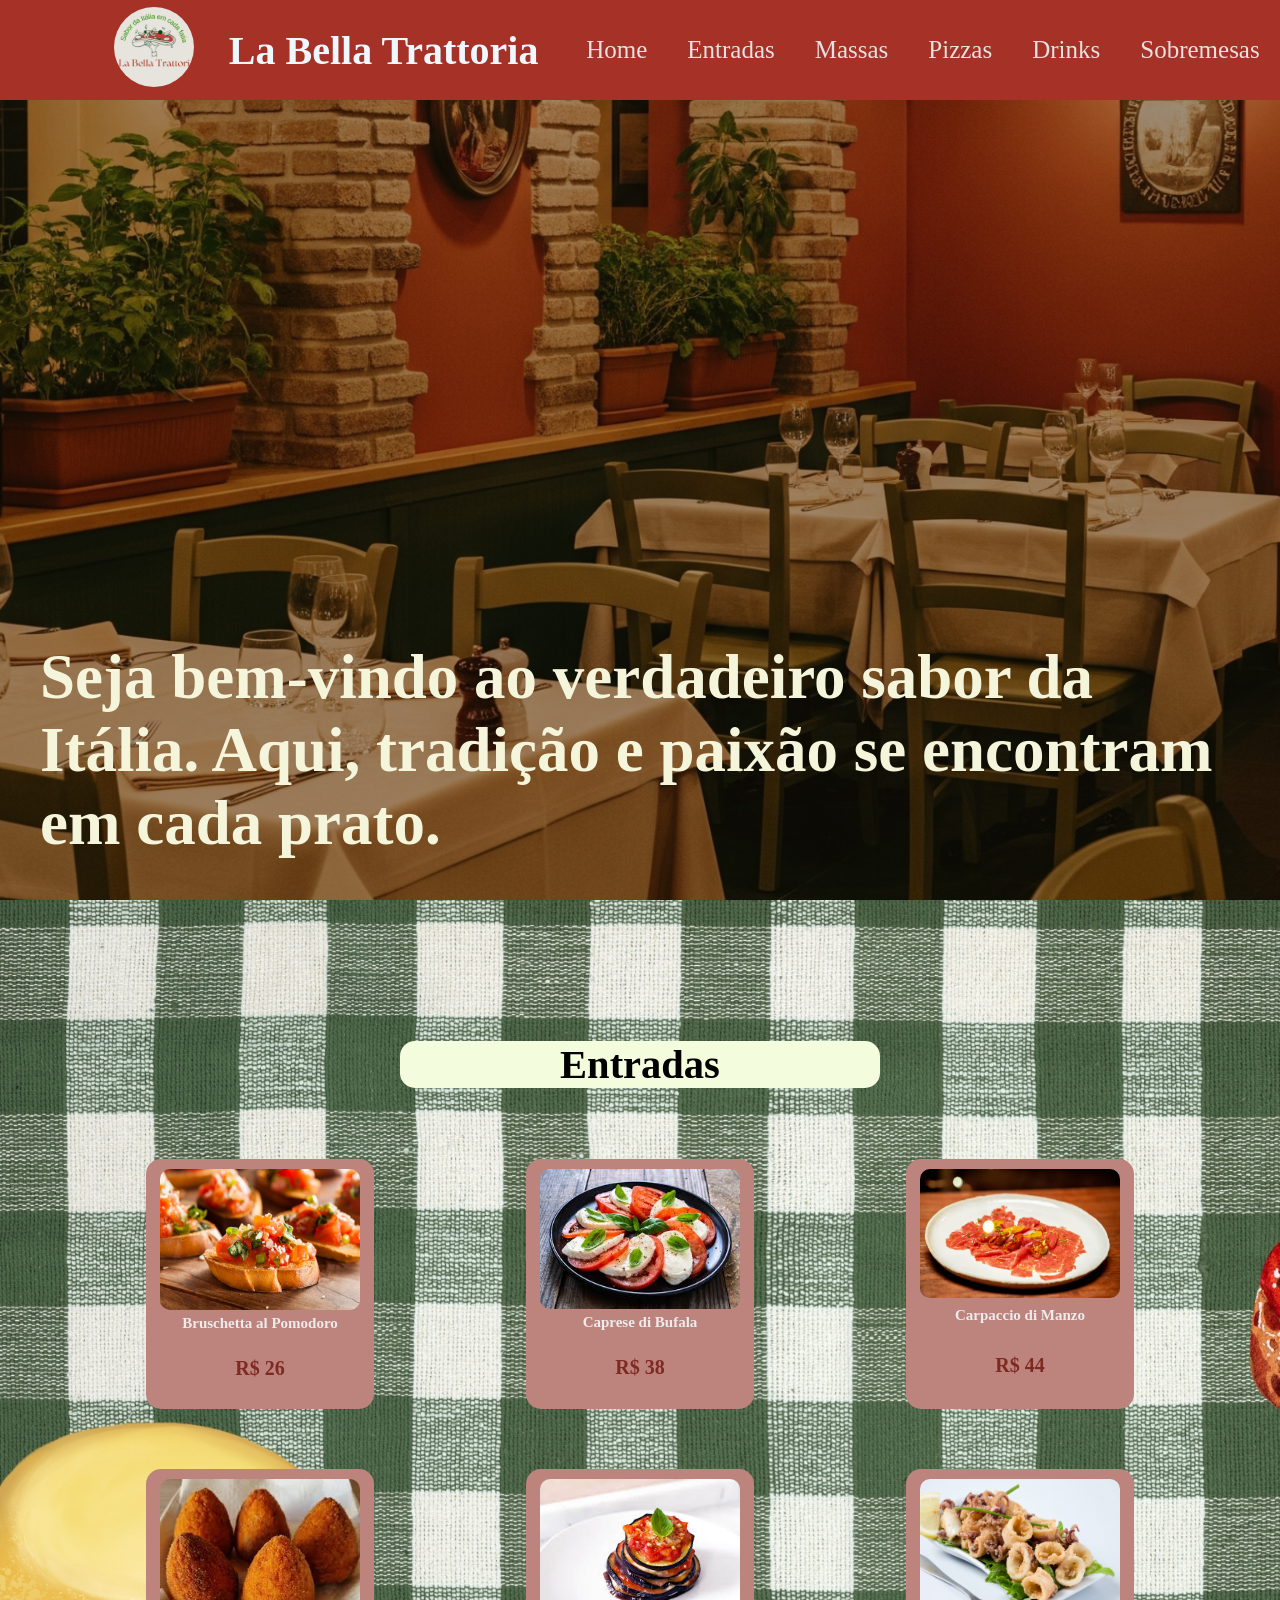
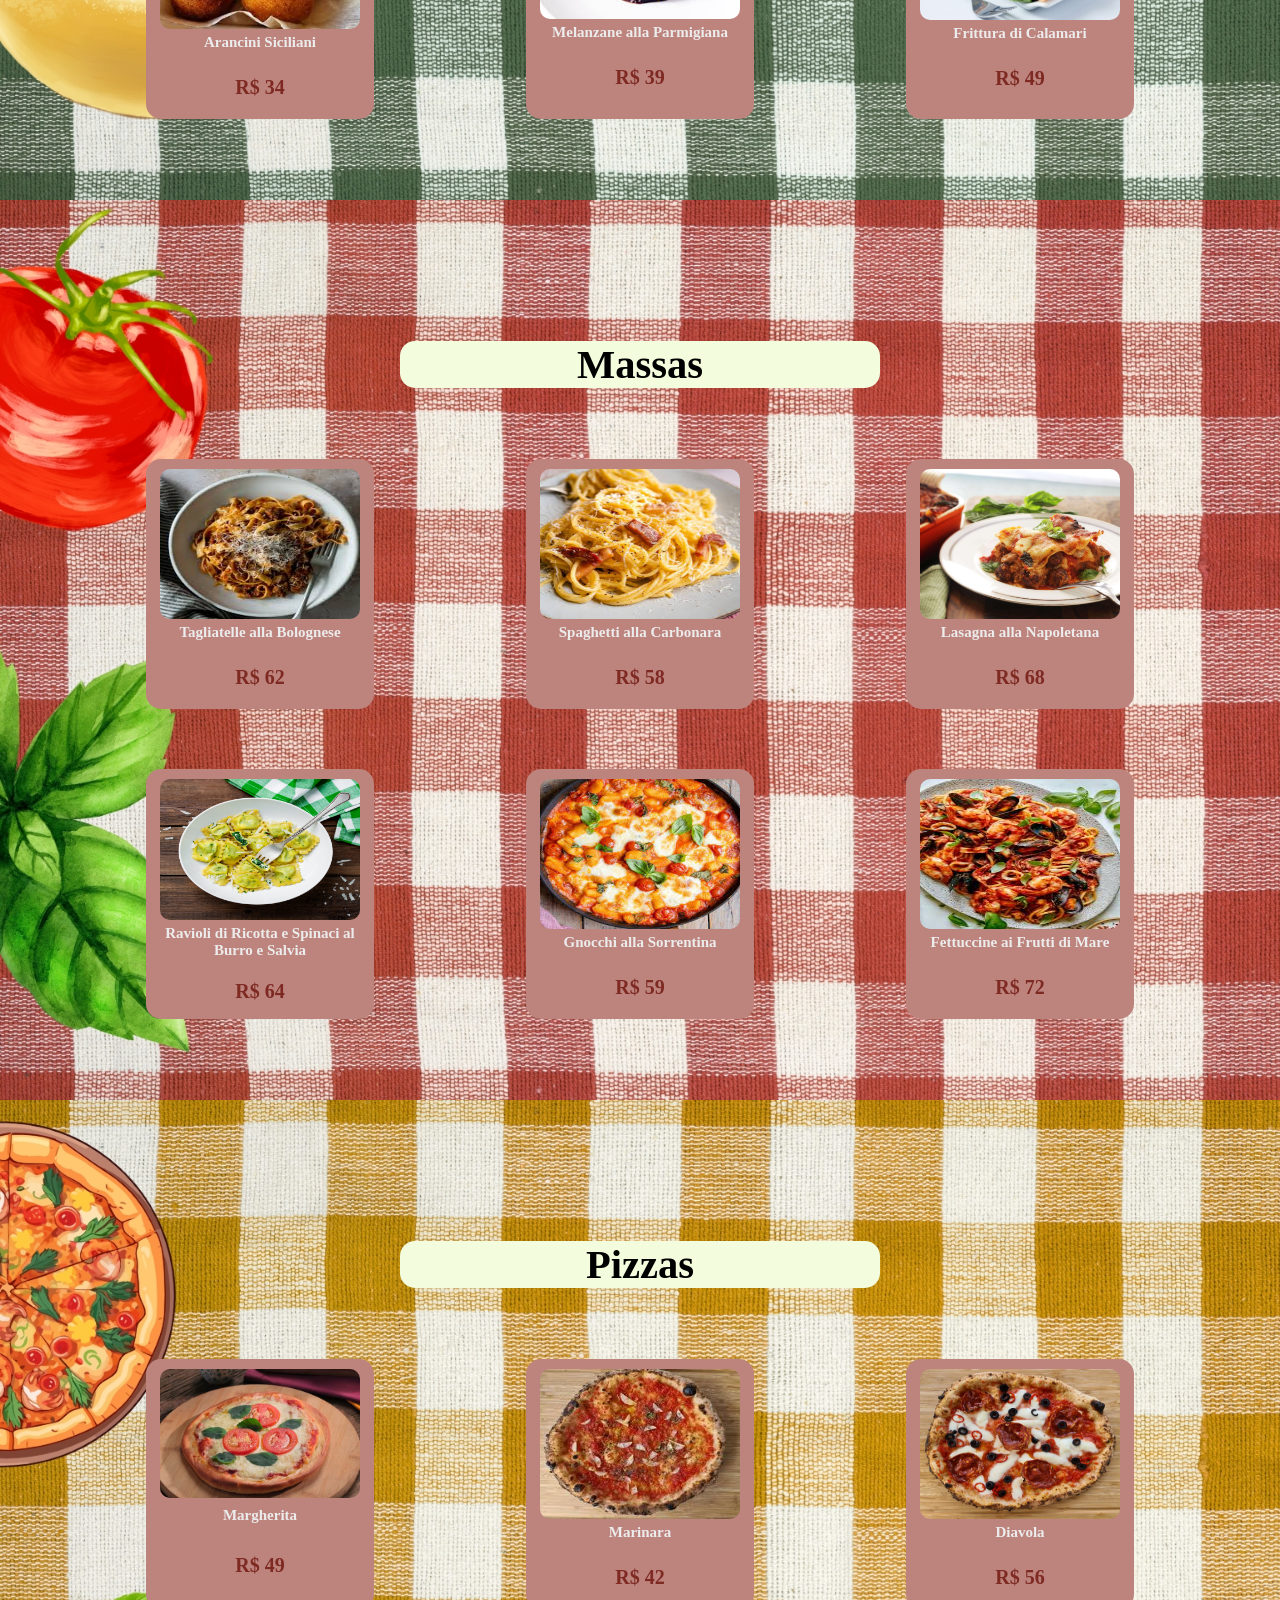
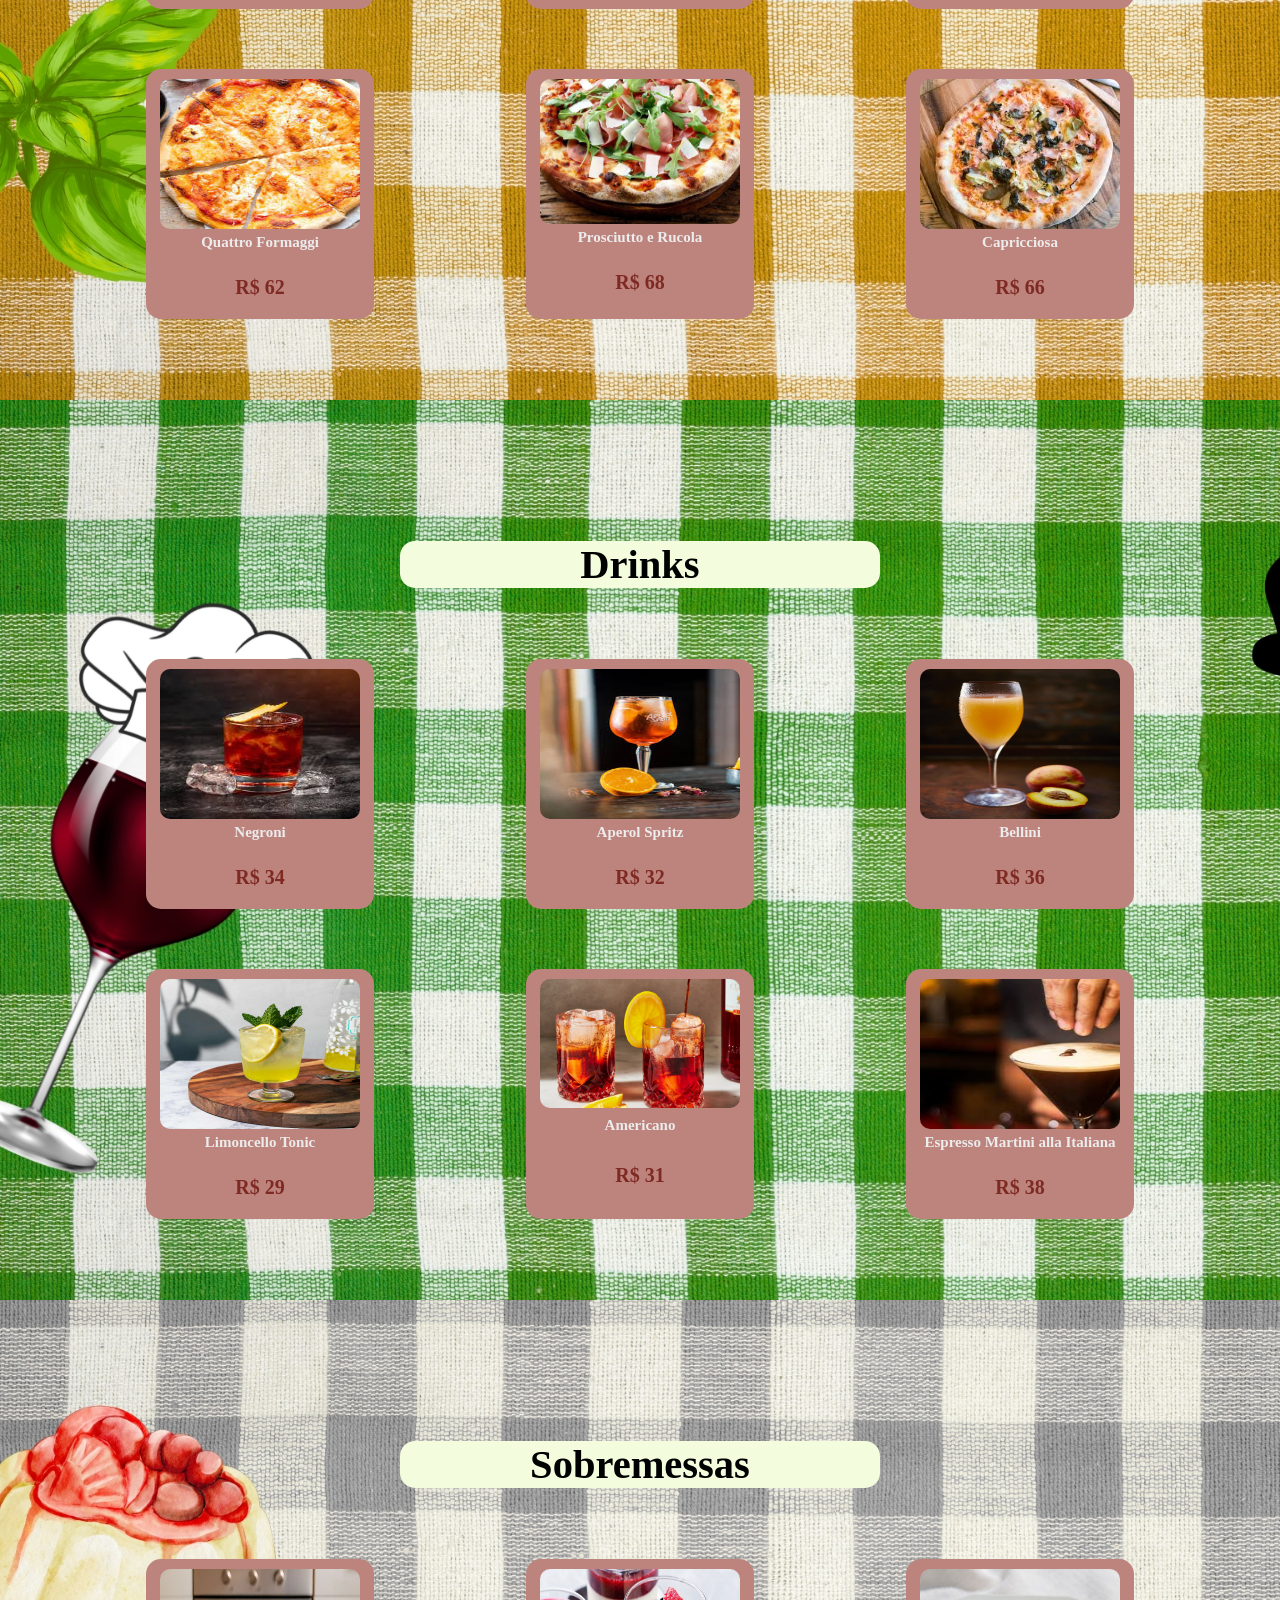
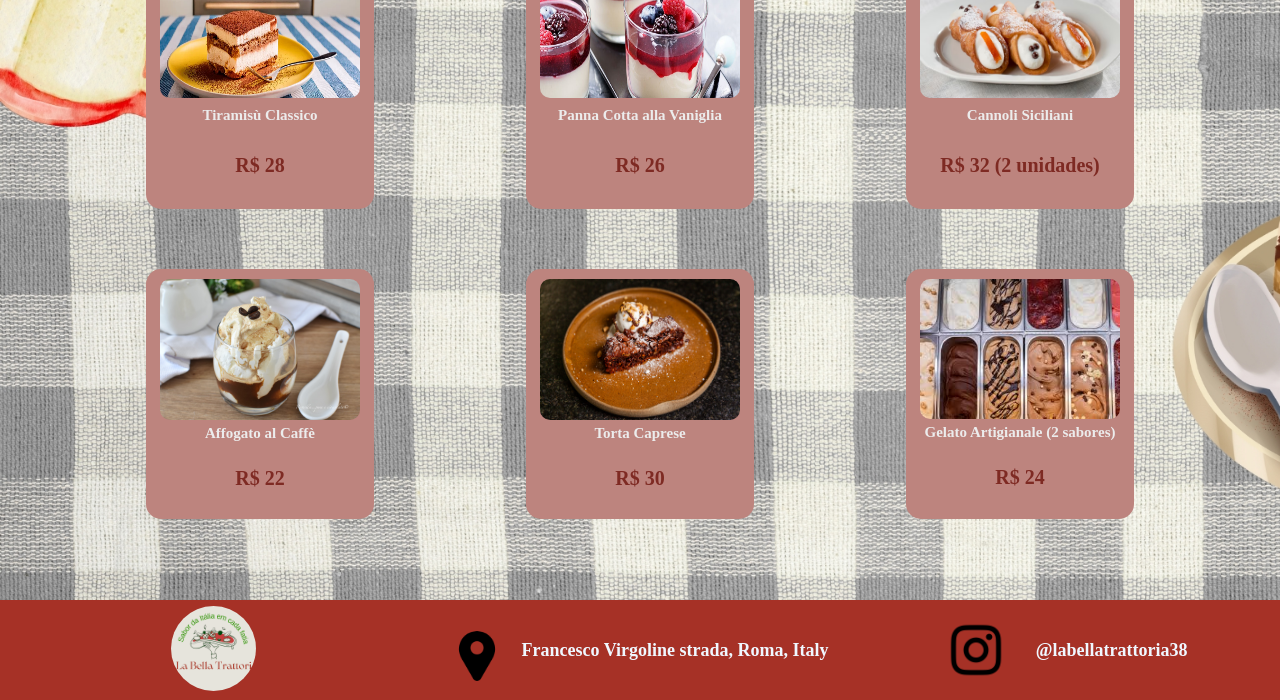
<file: index.html>
<!DOCTYPE html>
<html lang="pt-br">

<head>
    <meta charset="UTF-8">
    <title>La Bella Trattoria</title>
    <link rel="stylesheet" href="style.css">
    <link rel="icon" href="assets/logo.png">
</head>

<body>
    <header>
        <a href="index.html">
            <div class="logo">
                <figure><img src="assets/logo.png" alt=""></figure>           
                     <h1>La Bella Trattoria</h1>
            </div>
        </a>

        <nav class="menu">
            <ul>
                <li><a href="#Home">Home</a></li>
                <li><a href="#Entradas">Entradas</a></li>
                <li><a href="#Massas">Massas</a></li>
                <li><a href="#Pizzas">Pizzas</a></li>
                <li><a href="#Drinks">Drinks</a></li>
                <li><a href="#Sobremessas">Sobremesas</a></li>

            </ul>


        </nav>
    </header>
    <section class="linha_home" id="Home">
        <div class="container_home">
            <h1>Seja bem-vindo ao verdadeiro sabor da Itália.
                Aqui, tradição e paixão se encontram em cada prato.</h1>
        </div>
    </section>
    <section class="linha_entradas" id="Entradas">
        <div class="container">
          <div class="titulo"> <h1>Entradas</h1></div>
            <div class="entradas">
                <div class="card">
                   <figure> <img src="assets/entrada1.jpg"></figure>
                    <h2> Bruschetta al Pomodoro</h2>
                    <p>R$ 26</p>
                </div>
                <div class="card">
                    <figure><img src="assets/entrada2.jpg">
 </figure>                  <h2> Caprese di Bufala</h2>
                    <p>R$ 38</p>
                </div>
                <div class="card">
                    <figure><img src="assets/entrada3.jpg">
 </figure>                  <h2> Carpaccio di Manzo</h2>
                    <p>R$ 44</p>
                </div>
                <div class="card">
                    <figure><img src="assets/entrada4.jpg">

</figure>                   <h2>Arancini Siciliani</h2>

                    <p>R$ 34</p>
                </div>
                <div class="card">
                    <figure><img src="assets/entrada5.jpg">

</figure>                   <h2>Melanzane alla Parmigiana</h2>

                    <p>R$ 39</p>
                </div>
                <div class="card">
                    <figure><img src="assets/entrada6.jpg">
 </figure>                  <h2> Frittura di Calamari</h2>

                    <p>R$ 49</p>
                </div>
            </div>
        </div>
    </section>
    <section class="linha_massas" id="Massas">
        <div class="container">
           <div class="titulo"> <h1>Massas</h1> </div>
            <div class="massas">
                <div class="card">
                    <figure><img src="assets/prato1.jpg">
   </figure>                <h2>Tagliatelle alla Bolognese</h2>

                    <p>R$ 62</p>
                </div>
                <div class="card">
                    <figure><img src="assets/carbonara.jpg">
   </figure>                <h2>Spaghetti alla Carbonara</h2>

                    <p>R$ 58</p>
                </div>
                <div class="card">
                    <figure><img src="assets/lasanha.jpg"> </figure>
                    <h2>Lasagna alla Napoletana</h2>

                    <p>R$ 68</p>
                </div>
                <div class="card">
                    <figure><img src="assets/ravioli.jpg"> </figure>

                    <h2>Ravioli di Ricotta e Spinaci al Burro e Salvia</h2>

                    <p>R$ 64</p>
                </div>
                <div class="card">
                    <figure><img src="assets/nhoc.jpg"></figure>
                    <h2>Gnocchi alla Sorrentina</h2>

                    <p>R$ 59</p>
                </div>
                <div class="card">
                    <figure><img src="assets/frutti.jpg">
   </figure>                <h2> Fettuccine ai Frutti di Mare</h2>

                    <p>R$ 72</p>
                
                </div>
            </div>
        </div>
        </div>
    </section>
    <section class="linha_pizzas" id="Pizzas">
        <div class="container">
        <div class="titulo"><h1>Pizzas</h1></div>
            <div class="pizzas">
                <div class="card">
                    <figure><img src="assets/pizza1.jpg">
   </figure>                <h2> Margherita</h2>

                    <p>R$ 49</p>
                </div>
                <div class="card">
                    <figure><img src="assets/pizza2.jpg">
   </figure>                <h2>Marinara</h2>

                    <p>R$ 42</p>
                </div>
                <div class="card">
                    <figure><img src="assets/pizza3.jpg">
    </figure>               <h2> Diavola</h2>

                    <p>R$ 56</p>
                </div>
                <div class="card">
                    <figure><img src="assets/pizza4.jpg">

  </figure>                 <h2> Quattro Formaggi</h2>

                    <p>R$ 62</p>
                </div>
                <div class="card">
                    <figure><img src="assets/pizza5.jpg">

  </figure>                 <h2> Prosciutto e Rucola</h2>

                    <p>R$ 68</p>
                </div>
                <div class="card">
                    <figure><img src="assets/pizza6.jpg">
   </figure>                <h2>Capricciosa</h2>

                    <p>R$ 66</p>
                </div>
            </div>
        </div>
        </div>
    </section>
    <section class="linha_drinks" id="Drinks">
        <div class="container">
           <div class="titulo"><h1>Drinks</h1></div>
            <div class="drinks">
                <div class="card">
                    <figure><img src="assets/bebida1.jpg">
  </figure>                 <h2>Negroni</h2>

                    <p>R$ 34</p>
                </div>
                <div class="card">
                    <figure><img src="assets/bebida2.jpg">
  </figure>                 <h2>Aperol Spritz</h2>

                    <p>R$ 32</p>
                </div>
                <div class="card">
                    <figure><img src="assets/bebida3.jpg">
   </figure>                <h2> Bellini</h2>

                    <p>R$ 36</p>
                </div>
                <div class="card">
                    <figure><img src="assets/bebida4.jpg">

  </figure>                 <h2> Limoncello Tonic</h2>

                    <p>R$ 29</p>
                </div>
                <div class="card">
                    <figure><img src="assets/bebidas5.jpg">

</figure>                   <h2>Americano</h2>

                    <p>R$ 31</p>
                </div>
                <div class="card">
                    <figure><img src="assets/bebida6.jpg">
  </figure>                 <h2>Espresso Martini alla Italiana</h2>

                    <p>R$ 38</p>
                </div>
            </div>
        </div>
        </div>
    </section>
    <section class="linha_sobremessas" id="Sobremessas">
        <div class="container">
            <div class="titulo"><h1>Sobremessas</h1></div>
            <div class="sobremessas">
                <div class="card">
                    <figure><img src="assets/doce1.jpg">
    </figure>               <h2> Tiramisù Classico</h2>

                    <p>R$ 28</p>
                </div>
                <div class="card">
                    <figure><img src="assets/doce2.jpg">
     </figure>              <h2> Panna Cotta alla Vaniglia</h2>

                    <p>R$ 26</p>
                </div>
                <div class="card">
                    <figure><img src="assets/doce3.jpg">
    </figure>               <h2> Cannoli Siciliani</h2>

                    <p>R$ 32 (2 unidades)</p>
                </div>
                <div class="card">
                    <figure><img src="assets/doce4.jpg">

   </figure>                <h2> Affogato al Caffè</h2>

                    <p>R$ 22</p>
                </div>
                <div class="card">
                    <figure><img src="assets/doce5.jpg">

    </figure>               <h2> Torta Caprese</h2>

                    <p>R$ 30</p>
                </div>
                <div class="card">
                    <figure><img src="assets/doce6.jpg">
    </figure>               <h2>Gelato Artigianale (2 sabores)</h2>

                    <p>R$ 24</p>
                </div>
            </div>
        </div>
        </div>
    </section>
    <footer>

        <section class="col_rodape">
            <div class="logo_rodape">
                <figure><img src="assets/logo.png"> 
     </figure>      </div>
        </section>
        <section class="col_rodape">
            <div class="localização">
            <figure><img src="assets/localizacao.png" lt=""> </figure></div>
  <h2>Francesco Virgoline strada, Roma, Italy</h2>
        </section>
        <section class="col_rodape">
           
           <div class="redesocial">
                <figure> <img src="assets/insta.png" alt=""> </figure>  </div>
          <h2>@labellatrattoria38</h2> 
            </div>
        </section>
    </footer>
</body>
</html>
</file>
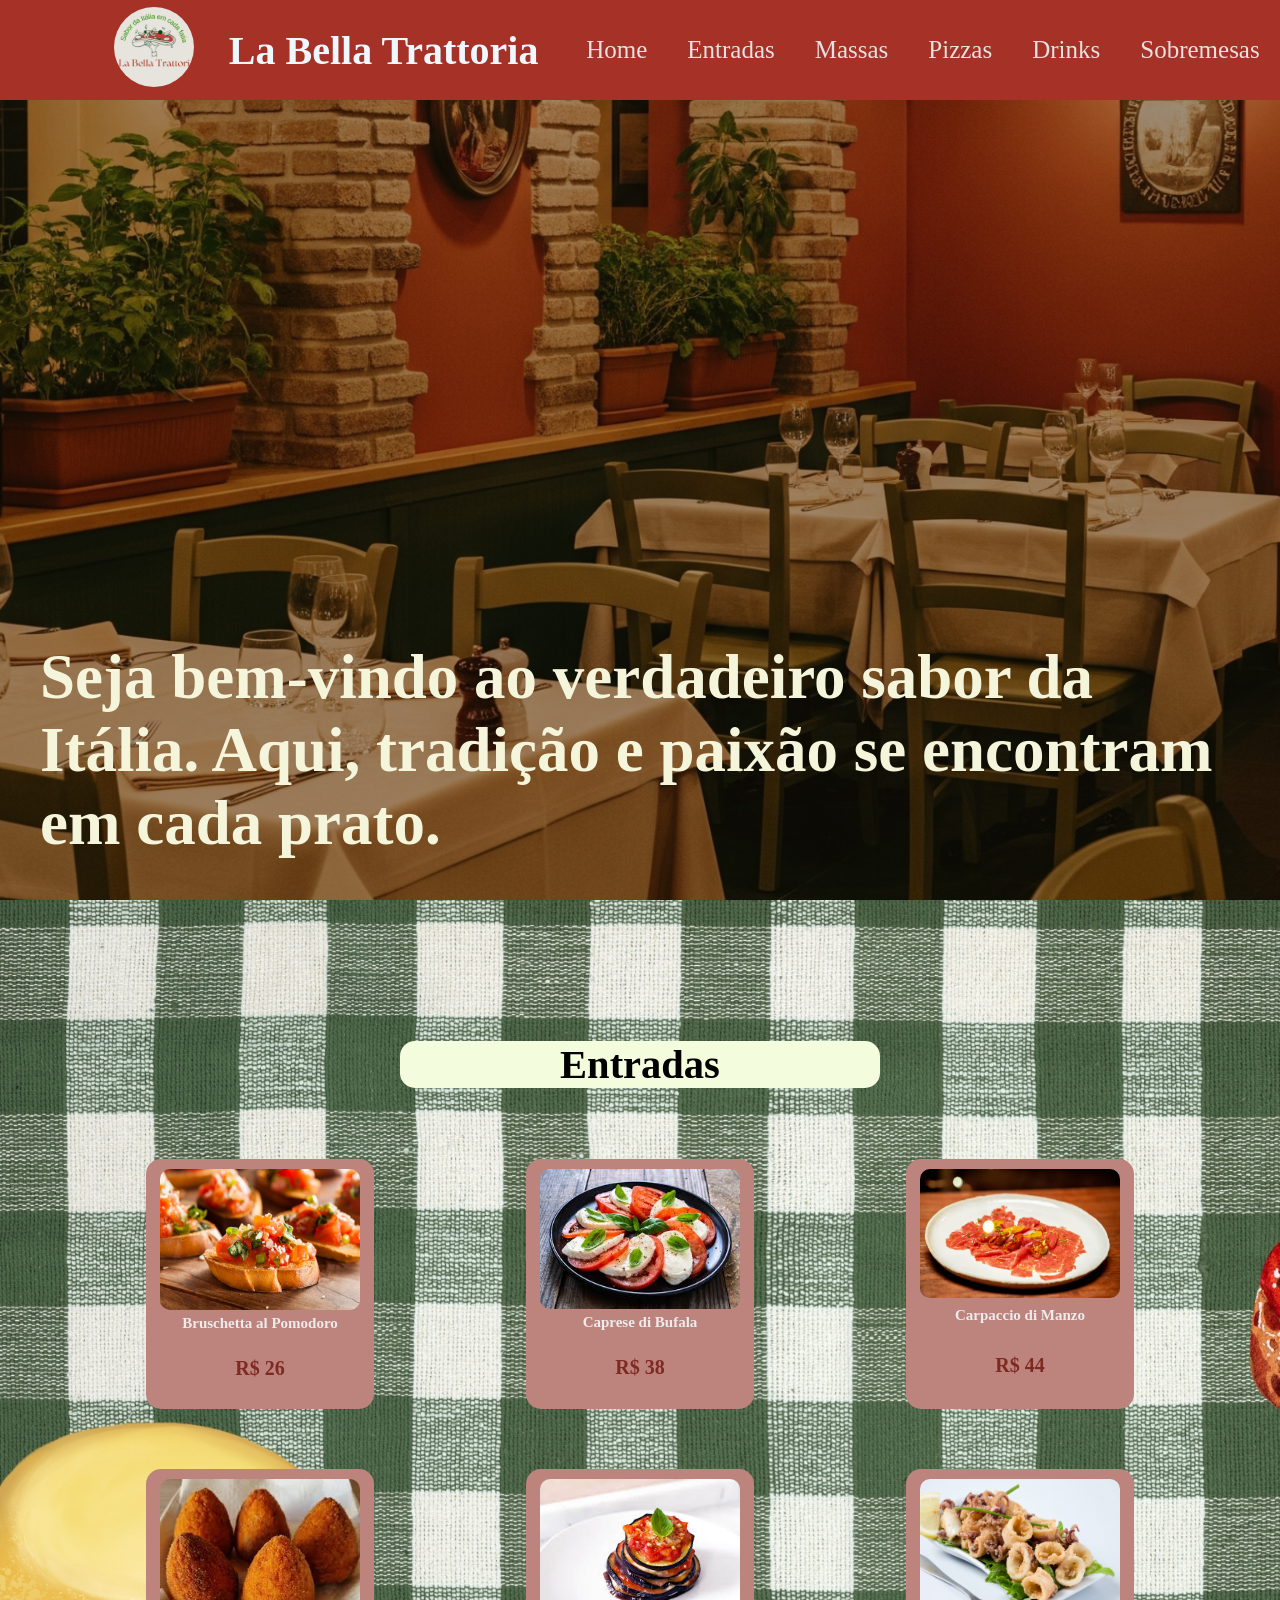
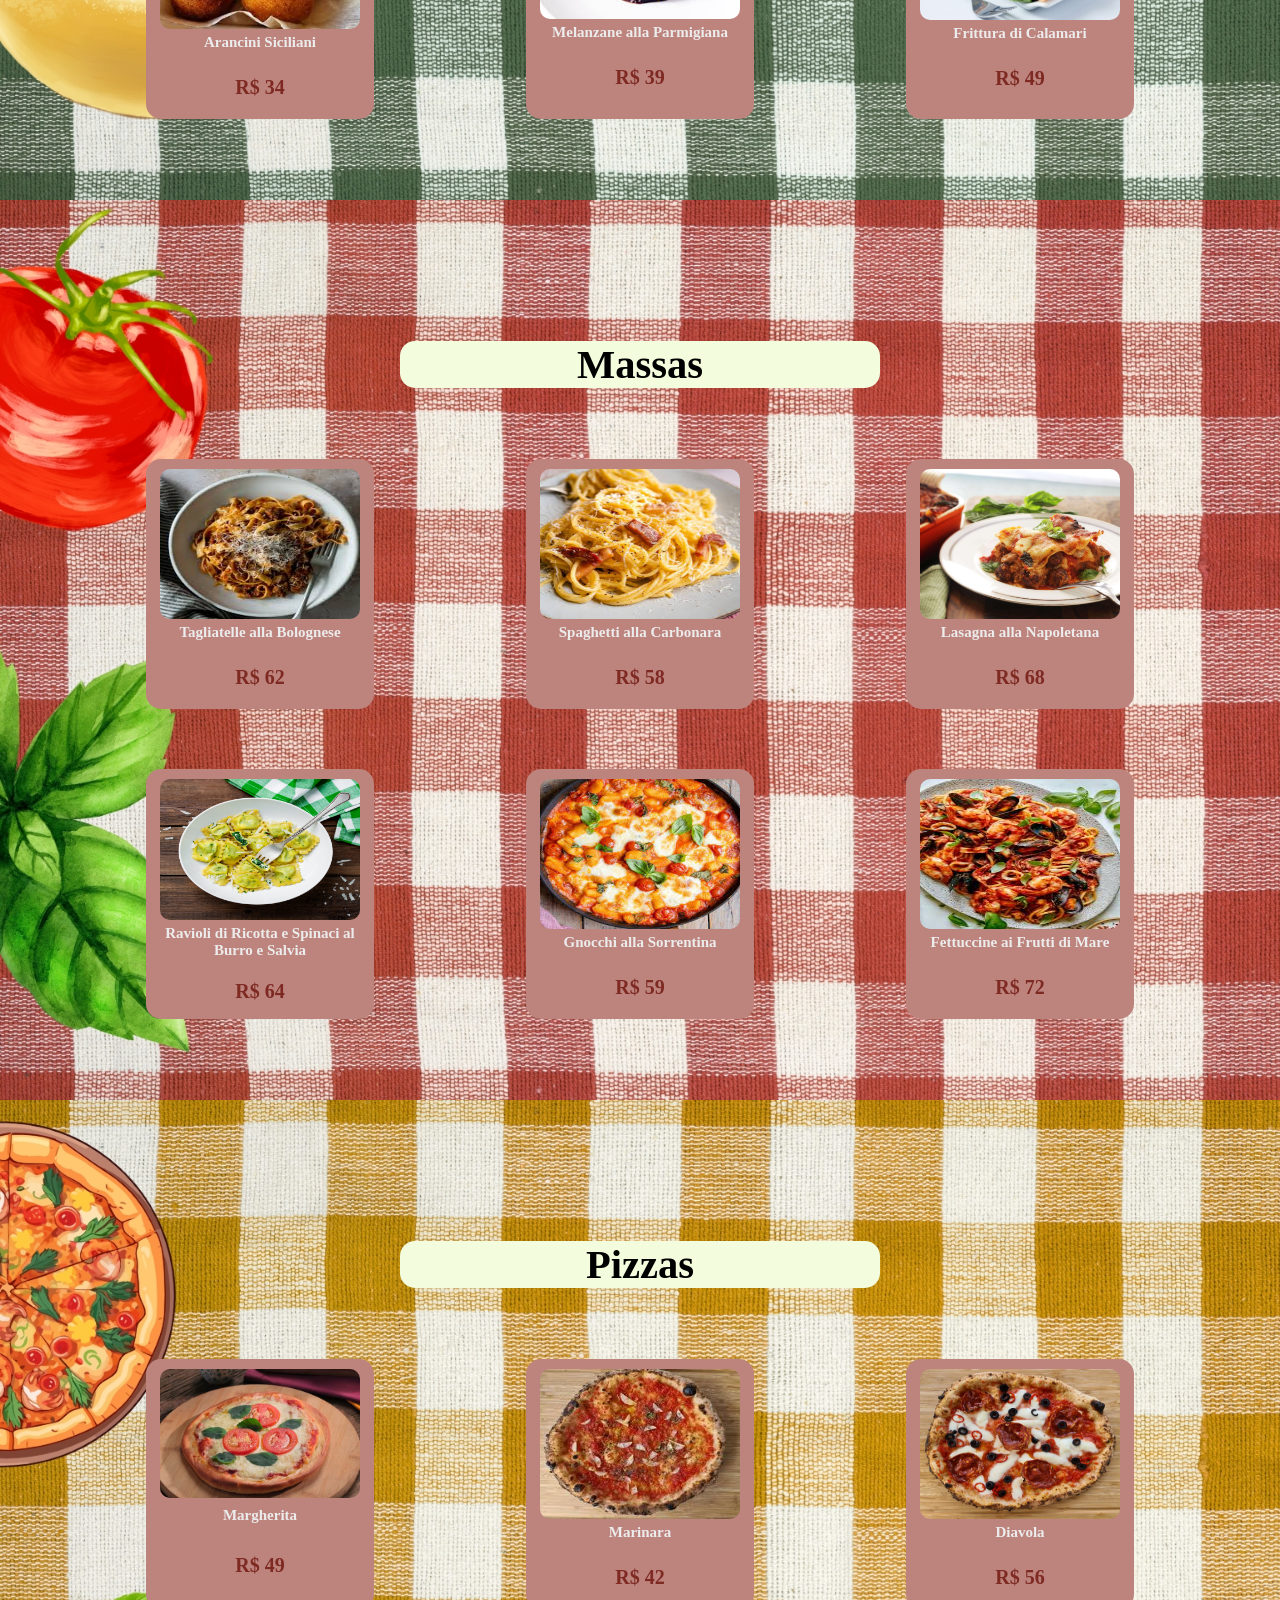
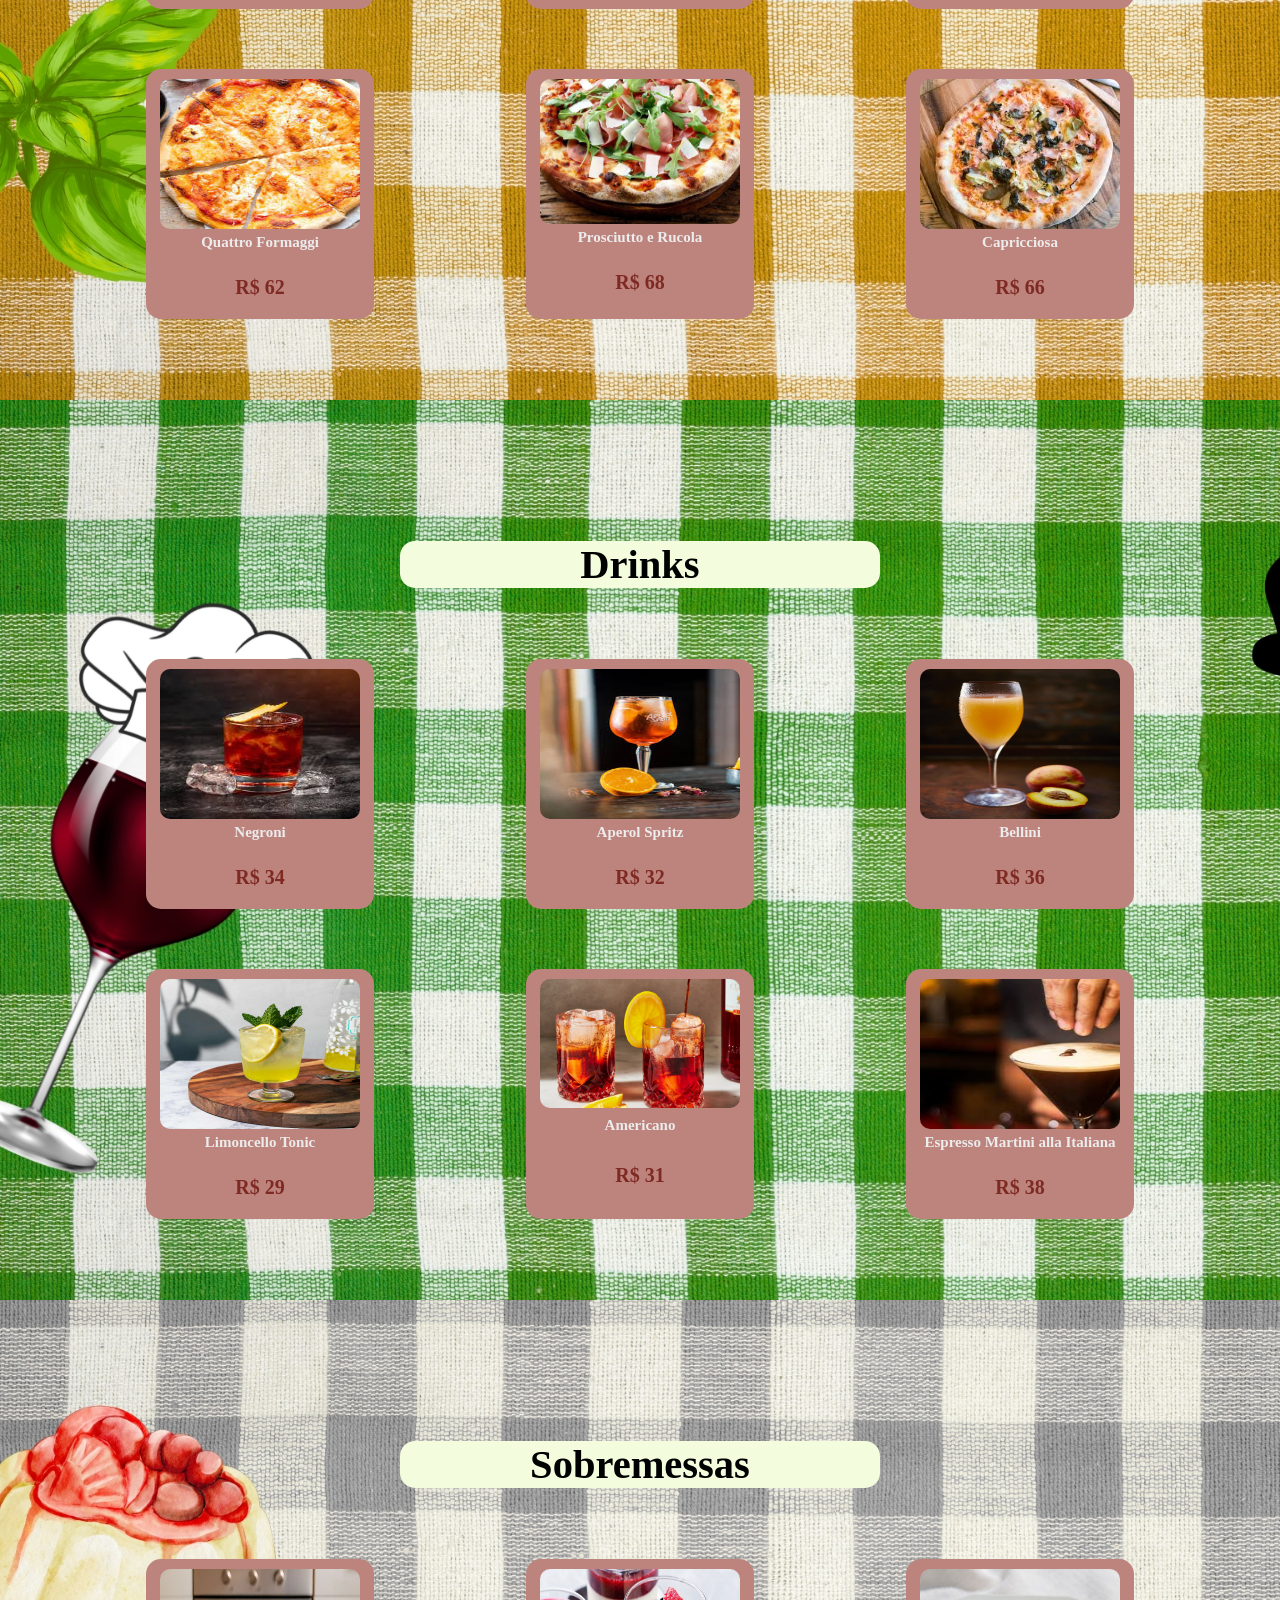
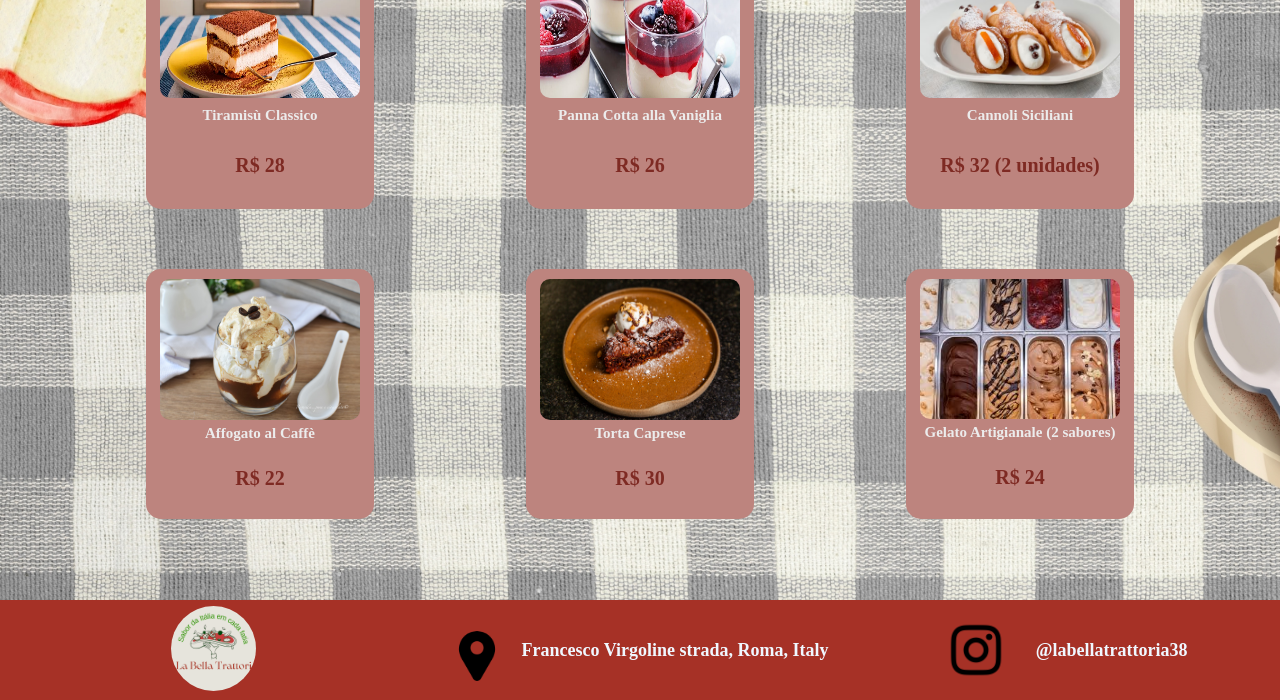
<file: projetocardapio/index.html>
<!DOCTYPE html>
<html lang="pt-br">

<head>
    <meta charset="UTF-8">
    <title>La Bella Trattoria</title>
    <link rel="stylesheet" href="style.css">
    <link rel="icon" href="assets/logo.png">
</head>

<body>
    <header>
        <a href="index.html">
            <div class="logo">
                <figure><img src="assets/logo.png" alt=""></figure>           
                     <h1>La Bella Trattoria</h1>
            </div>
        </a>

        <nav class="menu">
            <ul>
                <li><a href="#Home">Home</a></li>
                <li><a href="#Entradas">Entradas</a></li>
                <li><a href="#Massas">Massas</a></li>
                <li><a href="#Pizzas">Pizzas</a></li>
                <li><a href="#Drinks">Drinks</a></li>
                <li><a href="#Sobremessas">Sobremesas</a></li>

            </ul>


        </nav>
    </header>
    <section class="linha_home" id="Home">
        <div class="container_home">
            <h1>Seja bem-vindo ao verdadeiro sabor da Itália.
                Aqui, tradição e paixão se encontram em cada prato.</h1>
        </div>
    </section>
    <section class="linha_entradas" id="Entradas">
        <div class="container">
          <div class="titulo"> <h1>Entradas</h1></div>
            <div class="entradas">
                <div class="card">
                   <figure> <img src="assets/entrada1.jpg"></figure>
                    <h2> Bruschetta al Pomodoro</h2>
                    <p>R$ 26</p>
                </div>
                <div class="card">
                    <figure><img src="assets/entrada2.jpg">
 </figure>                  <h2> Caprese di Bufala</h2>
                    <p>R$ 38</p>
                </div>
                <div class="card">
                    <figure><img src="assets/entrada3.jpg">
 </figure>                  <h2> Carpaccio di Manzo</h2>
                    <p>R$ 44</p>
                </div>
                <div class="card">
                    <figure><img src="assets/entrada4.jpg">

</figure>                   <h2>Arancini Siciliani</h2>

                    <p>R$ 34</p>
                </div>
                <div class="card">
                    <figure><img src="assets/entrada5.jpg">

</figure>                   <h2>Melanzane alla Parmigiana</h2>

                    <p>R$ 39</p>
                </div>
                <div class="card">
                    <figure><img src="assets/entrada6.jpg">
 </figure>                  <h2> Frittura di Calamari</h2>

                    <p>R$ 49</p>
                </div>
            </div>
        </div>
    </section>
    <section class="linha_massas" id="Massas">
        <div class="container">
           <div class="titulo"> <h1>Massas</h1> </div>
            <div class="massas">
                <div class="card">
                    <figure><img src="assets/prato1.jpg">
   </figure>                <h2>Tagliatelle alla Bolognese</h2>

                    <p>R$ 62</p>
                </div>
                <div class="card">
                    <figure><img src="assets/carbonara.jpg">
   </figure>                <h2>Spaghetti alla Carbonara</h2>

                    <p>R$ 58</p>
                </div>
                <div class="card">
                    <figure><img src="assets/lasanha.jpg"> </figure>
                    <h2>Lasagna alla Napoletana</h2>

                    <p>R$ 68</p>
                </div>
                <div class="card">
                    <figure><img src="assets/ravioli.jpg"> </figure>

                    <h2>Ravioli di Ricotta e Spinaci al Burro e Salvia</h2>

                    <p>R$ 64</p>
                </div>
                <div class="card">
                    <figure><img src="assets/nhoc.jpg"></figure>
                    <h2>Gnocchi alla Sorrentina</h2>

                    <p>R$ 59</p>
                </div>
                <div class="card">
                    <figure><img src="assets/frutti.jpg">
   </figure>                <h2> Fettuccine ai Frutti di Mare</h2>

                    <p>R$ 72</p>
                
                </div>
            </div>
        </div>
        </div>
    </section>
    <section class="linha_pizzas" id="Pizzas">
        <div class="container">
        <div class="titulo"><h1>Pizzas</h1></div>
            <div class="pizzas">
                <div class="card">
                    <figure><img src="assets/pizza1.jpg">
   </figure>                <h2> Margherita</h2>

                    <p>R$ 49</p>
                </div>
                <div class="card">
                    <figure><img src="assets/pizza2.jpg">
   </figure>                <h2>Marinara</h2>

                    <p>R$ 42</p>
                </div>
                <div class="card">
                    <figure><img src="assets/pizza3.jpg">
    </figure>               <h2> Diavola</h2>

                    <p>R$ 56</p>
                </div>
                <div class="card">
                    <figure><img src="assets/pizza4.jpg">

  </figure>                 <h2> Quattro Formaggi</h2>

                    <p>R$ 62</p>
                </div>
                <div class="card">
                    <figure><img src="assets/pizza5.jpg">

  </figure>                 <h2> Prosciutto e Rucola</h2>

                    <p>R$ 68</p>
                </div>
                <div class="card">
                    <figure><img src="assets/pizza6.jpg">
   </figure>                <h2>Capricciosa</h2>

                    <p>R$ 66</p>
                </div>
            </div>
        </div>
        </div>
    </section>
    <section class="linha_drinks" id="Drinks">
        <div class="container">
           <div class="titulo"><h1>Drinks</h1></div>
            <div class="drinks">
                <div class="card">
                    <figure><img src="assets/bebida1.jpg">
  </figure>                 <h2>Negroni</h2>

                    <p>R$ 34</p>
                </div>
                <div class="card">
                    <figure><img src="assets/bebida2.jpg">
  </figure>                 <h2>Aperol Spritz</h2>

                    <p>R$ 32</p>
                </div>
                <div class="card">
                    <figure><img src="assets/bebida3.jpg">
   </figure>                <h2> Bellini</h2>

                    <p>R$ 36</p>
                </div>
                <div class="card">
                    <figure><img src="assets/bebida4.jpg">

  </figure>                 <h2> Limoncello Tonic</h2>

                    <p>R$ 29</p>
                </div>
                <div class="card">
                    <figure><img src="assets/bebidas5.jpg">

</figure>                   <h2>Americano</h2>

                    <p>R$ 31</p>
                </div>
                <div class="card">
                    <figure><img src="assets/bebida6.jpg">
  </figure>                 <h2>Espresso Martini alla Italiana</h2>

                    <p>R$ 38</p>
                </div>
            </div>
        </div>
        </div>
    </section>
    <section class="linha_sobremessas" id="Sobremessas">
        <div class="container">
            <div class="titulo"><h1>Sobremessas</h1></div>
            <div class="sobremessas">
                <div class="card">
                    <figure><img src="assets/doce1.jpg">
    </figure>               <h2> Tiramisù Classico</h2>

                    <p>R$ 28</p>
                </div>
                <div class="card">
                    <figure><img src="assets/doce2.jpg">
     </figure>              <h2> Panna Cotta alla Vaniglia</h2>

                    <p>R$ 26</p>
                </div>
                <div class="card">
                    <figure><img src="assets/doce3.jpg">
    </figure>               <h2> Cannoli Siciliani</h2>

                    <p>R$ 32 (2 unidades)</p>
                </div>
                <div class="card">
                    <figure><img src="assets/doce4.jpg">

   </figure>                <h2> Affogato al Caffè</h2>

                    <p>R$ 22</p>
                </div>
                <div class="card">
                    <figure><img src="assets/doce5.jpg">

    </figure>               <h2> Torta Caprese</h2>

                    <p>R$ 30</p>
                </div>
                <div class="card">
                    <figure><img src="assets/doce6.jpg">
    </figure>               <h2>Gelato Artigianale (2 sabores)</h2>

                    <p>R$ 24</p>
                </div>
            </div>
        </div>
        </div>
    </section>
    <footer>

        <section class="col_rodape">
            <div class="logo_rodape">
                <figure><img src="assets/logo.png"> 
     </figure>      </div>
        </section>
        <section class="col_rodape">
            <div class="localização">
            <figure><img src="assets/localização.png" lt=""> </figure></div>
  <h2>Francesco Virgoline strada, Roma, Italy</h2>
        </section>
        <section class="col_rodape">
           
           <div class="redesocial">
                <figure> <img src="assets/insta.png" alt=""> </figure>  </div>
          <h2>@labellatrattoria38</h2> 
            </div>
        </section>
    </footer>
</body>
</html>
</file>
<file: style.css>
* {
    margin: 0;
    padding: 0;
    box-sizing: border-box;
    text-decoration: none;
    outline: none;
    list-style: none;

}

html{
    scroll-behavior: smooth;
}

body{
    display: flex;
    flex-direction: column;
    height: 100%;
    background-color: rgb(175, 172, 177);
    font-family: Arial, Helvetica, sans-serif;

}

header{
    width: 100%;
    height: 100px;
    background-color: #A63126;
    display: flex;
    justify-content: space-around;
    align-items: center;
    padding: 10px 100px;
    color: rgb(255, 255, 255);
   position: fixed;
   top: 0;
   left: 0;
     z-index: 1000;
     font-family: arsenica;
     font-size: 25px;
}

.logo{
    height: 100px;
    width: 100%;
    background-color: #A63126;
    display: flex;
    align-items: center;
   
}
.logo img{
    width: 80px;
    height: 80px;
    margin-right: 20px;
    border-radius: 360px;

}

.logo h1{

     font-family: arsenica;
    font-size: 40px;
    color: aliceblue;
    margin-left: 15px;


}

.menu{
width:  600px;

}

.menu ul{
    display: flex;
}

/* Especifidade */

.menu ul li a{
    padding: 10px 20px;
    color: rgb(231, 225, 225);
    text-decoration: none;
}
.menu ul li a:hover{
    color: #d8a749;
    border-radius: 20px;
    transition: all 0.5s ease;
}

.linha_home{
background-image: url(assets/fundo.png);
background-size: cover;
width: 100%;
height: 100vh;
display: flex;
justify-content: center;
color: beige;
align-items: flex-end;
justify-content: space-around;
background-attachment: fixed;
}


.container_home{
    width: 1200px;
    height: 100%;
   padding-top: 110px;
   display: flex;
   align-items: flex-end;


}

.container_home h1{
    font-family: arsenica;
    font-size: 7vh;
    margin-bottom: 40px;
 

}

.container{
      font-family: arsenica;
    font-size: 3vh;
    width: 1200px;
    height: 100vh;
   display: flex;
   flex-wrap: wrap;
   justify-content: space-around;
   align-items: center;
   padding-top: 110px;
}
.linha{
    width: 100%;
    height: 100vh;
    display: flex;
    justify-content: center;
    justify-items: center;
}
.linha_entradas{
    font-family: arsenica;
    width: 100%;
    height: 100vh;
    display: flex;
    justify-content: center;
   align-items: center;
   background-image: url(assets/entrada.jpg);
   background-size: cover;
}

   .linha_massas{
    width: 100%;
    height: 100vh;
    display: flex;
    justify-content: center;
   align-items: center;
 background-image: url(assets/massas.jpg);
   background-size: cover;
}
   .linha_pizzas{
    width: 100%;
    height: 100vh;
    display: flex;
    justify-content: center;
   align-items: center;
 background-image: url(assets/pizzas.jpg);
   background-size: cover;
}
    .linha_drinks{
    width: 100%;
    height: 100vh;
    display: flex;
    justify-content: center;
   align-items: center;
 background-image: url(assets/bebidas.jpg);
   background-size: cover;
}
      .linha_sobremessas{
    width: 100%;
    height: 100vh;
    display: flex;
    justify-content: center;
   align-items: center;
 background-image: url(assets/sobremesas.jpg);
   background-size: cover;
}

footer{
width: 100%;
height: 100px;
background-color: #A63126;
display: flex;
justify-content: center;
align-items: center;

}

.col_rodape{
    width: 640px;
    height: 100%;
    display: flex;
    justify-content: center;
    align-items: center;
    
}
.col_rodape h2{
    font-family: arsenica;
    font-size: 18px;
    color: aliceblue;


    
}
.entradas{
    height: 620px;
    width: 95%;
    display: flex;
    flex-wrap: wrap;
    justify-content: space-around;
}
.massas{
    height: 620px;
    width: 95%;
    display: flex;
    flex-wrap: wrap;
    justify-content: space-around;
}
.pizzas{
    height: 620px;
    width: 95%;
    display: flex;
    flex-wrap: wrap;
    justify-content: space-around;
}
.drinks{
    height: 620px;
    width: 95%;
    display: flex;
    flex-wrap: wrap;
    justify-content: space-around;
}
.sobremessas{
    height: 620px;
    width: 95%;

    display: flex;
    flex-wrap: wrap;
    justify-content: space-around;
}
.card {
   width: 20%;
   height: 250px;
   background-color: #bd847e;
   border-radius: 15px;
   margin: 10px 30px;
   display: flex;
  
 flex-direction: column;
   align-items: center;
   padding-bottom: 10px;
   justify-content: flex-start;

}

.card figure{

    width: 200px;
    height: 150px;
   
    margin-top: 10px;
   object-fit: cover;
}

.card figure img {
   width: 100%;
   height: 100%;
 border-radius: 10px;
  


}

.card h2 {

   align-content: center;
      font-family: arsenica;
    font-size: 15px;
     color: rgb(236, 236, 236);
     height: 40px ;
     width: 100%;
     padding: 5px 10px;
     text-align: center;



}

.card p {
margin: 10px 10px;
      font-family: arsenica;
    font-size: 20px;
    color: #7e2a23;
    width: 100%;
    height: 50px;
    padding: 10px 20px;
    text-align: center;
    font-weight: 800;

}

.card:hover {
   transform: scale(1.05);
}



.redesocial img{
 width: 60px;
    height: 60px;
    display: flex;
    margin-right: 30px;
  
}

.localização img{
 width: 50px;
    height: 50px;
    margin-right: 20px;
    border-radius: 360px;
    margin-top: 15px;
   
  
}

.logo_rodape img{
    width: 85px;
    height: 85px;
    margin-left: auto;
    margin-right: auto;
    border-radius: 360px;

}

.titulo {
   background-color: rgb(243, 252, 221);
   width: 40%;
   display: flex;
   justify-content: center;
   border-radius: 15px;
}
</file>
<file: projetocardapio/style.css>
* {
    margin: 0;
    padding: 0;
    box-sizing: border-box;
    text-decoration: none;
    outline: none;
    list-style: none;

}

html{
    scroll-behavior: smooth;
}

body{
    display: flex;
    flex-direction: column;
    height: 100%;
    background-color: rgb(175, 172, 177);
    font-family: Arial, Helvetica, sans-serif;

}

header{
    width: 100%;
    height: 100px;
    background-color: #A63126;
    display: flex;
    justify-content: space-around;
    align-items: center;
    padding: 10px 100px;
    color: rgb(255, 255, 255);
   position: fixed;
   top: 0;
   left: 0;
     z-index: 1000;
     font-family: arsenica;
     font-size: 25px;
}

.logo{
    height: 100px;
    width: 100%;
    background-color: #A63126;
    display: flex;
    align-items: center;
   
}
.logo img{
    width: 80px;
    height: 80px;
    margin-right: 20px;
    border-radius: 360px;

}

.logo h1{

     font-family: arsenica;
    font-size: 40px;
    color: aliceblue;
    margin-left: 15px;


}

.menu{
width:  600px;

}

.menu ul{
    display: flex;
}

/* Especifidade */

.menu ul li a{
    padding: 10px 20px;
    color: rgb(231, 225, 225);
    text-decoration: none;
}
.menu ul li a:hover{
    color: #d8a749;
    border-radius: 20px;
    transition: all 0.5s ease;
}

.linha_home{
background-image: url(../assets/fundo.png);
background-size: cover;
width: 100%;
height: 100vh;
display: flex;
justify-content: center;
color: beige;
align-items: flex-end;
justify-content: space-around;
background-attachment: fixed;
}


.container_home{
    width: 1200px;
    height: 100%;
   padding-top: 110px;
   display: flex;
   align-items: flex-end;


}

.container_home h1{
    font-family: arsenica;
    font-size: 7vh;
    margin-bottom: 40px;
 

}

.container{
      font-family: arsenica;
    font-size: 3vh;
    width: 1200px;
    height: 100vh;
   display: flex;
   flex-wrap: wrap;
   justify-content: space-around;
   align-items: center;
   padding-top: 110px;
}
.linha{
    width: 100%;
    height: 100vh;
    display: flex;
    justify-content: center;
    justify-items: center;
}
.linha_entradas{
    font-family: arsenica;
    width: 100%;
    height: 100vh;
    display: flex;
    justify-content: center;
   align-items: center;
   background-image: url(assets/entrada.jpg);
   background-size: cover;
}

   .linha_massas{
    width: 100%;
    height: 100vh;
    display: flex;
    justify-content: center;
   align-items: center;
 background-image: url(assets/massas.jpg);
   background-size: cover;
}
   .linha_pizzas{
    width: 100%;
    height: 100vh;
    display: flex;
    justify-content: center;
   align-items: center;
 background-image: url(assets/pizzas.jpg);
   background-size: cover;
}
    .linha_drinks{
    width: 100%;
    height: 100vh;
    display: flex;
    justify-content: center;
   align-items: center;
 background-image: url(assets/bebidas.jpg);
   background-size: cover;
}
      .linha_sobremessas{
    width: 100%;
    height: 100vh;
    display: flex;
    justify-content: center;
   align-items: center;
 background-image: url(assets/sobremesas.jpg);
   background-size: cover;
}

footer{
width: 100%;
height: 100px;
background-color: #A63126;
display: flex;
justify-content: center;
align-items: center;

}

.col_rodape{
    width: 640px;
    height: 100%;
    display: flex;
    justify-content: center;
    align-items: center;
    
}
.col_rodape h2{
    font-family: arsenica;
    font-size: 18px;
    color: aliceblue;


    
}
.entradas{
    height: 620px;
    width: 95%;
    display: flex;
    flex-wrap: wrap;
    justify-content: space-around;
}
.massas{
    height: 620px;
    width: 95%;
    display: flex;
    flex-wrap: wrap;
    justify-content: space-around;
}
.pizzas{
    height: 620px;
    width: 95%;
    display: flex;
    flex-wrap: wrap;
    justify-content: space-around;
}
.drinks{
    height: 620px;
    width: 95%;
    display: flex;
    flex-wrap: wrap;
    justify-content: space-around;
}
.sobremessas{
    height: 620px;
    width: 95%;

    display: flex;
    flex-wrap: wrap;
    justify-content: space-around;
}
.card {
   width: 20%;
   height: 250px;
   background-color: #bd847e;
   border-radius: 15px;
   margin: 10px 30px;
   display: flex;
  
 flex-direction: column;
   align-items: center;
   padding-bottom: 10px;
   justify-content: flex-start;

}

.card figure{

    width: 200px;
    height: 150px;
   
    margin-top: 10px;
   object-fit: cover;
}

.card figure img {
   width: 100%;
   height: 100%;
 border-radius: 10px;
  


}

.card h2 {

   align-content: center;
      font-family: arsenica;
    font-size: 15px;
     color: rgb(236, 236, 236);
     height: 40px ;
     width: 100%;
     padding: 5px 10px;
     text-align: center;



}

.card p {
margin: 10px 10px;
      font-family: arsenica;
    font-size: 20px;
    color: #7e2a23;
    width: 100%;
    height: 50px;
    padding: 10px 20px;
    text-align: center;
    font-weight: 800;

}

.card:hover {
   transform: scale(1.05);
}



.redesocial img{
 width: 60px;
    height: 60px;
    display: flex;
    margin-right: 30px;
  
}

.localização img{
 width: 50px;
    height: 50px;
    margin-right: 20px;
    border-radius: 360px;
    margin-top: 15px;
   
  
}

.logo_rodape img{
    width: 85px;
    height: 85px;
    margin-left: auto;
    margin-right: auto;
    border-radius: 360px;

}

.titulo {
   background-color: rgb(243, 252, 221);
   width: 40%;
   display: flex;
   justify-content: center;
   border-radius: 15px;
}
</file>
